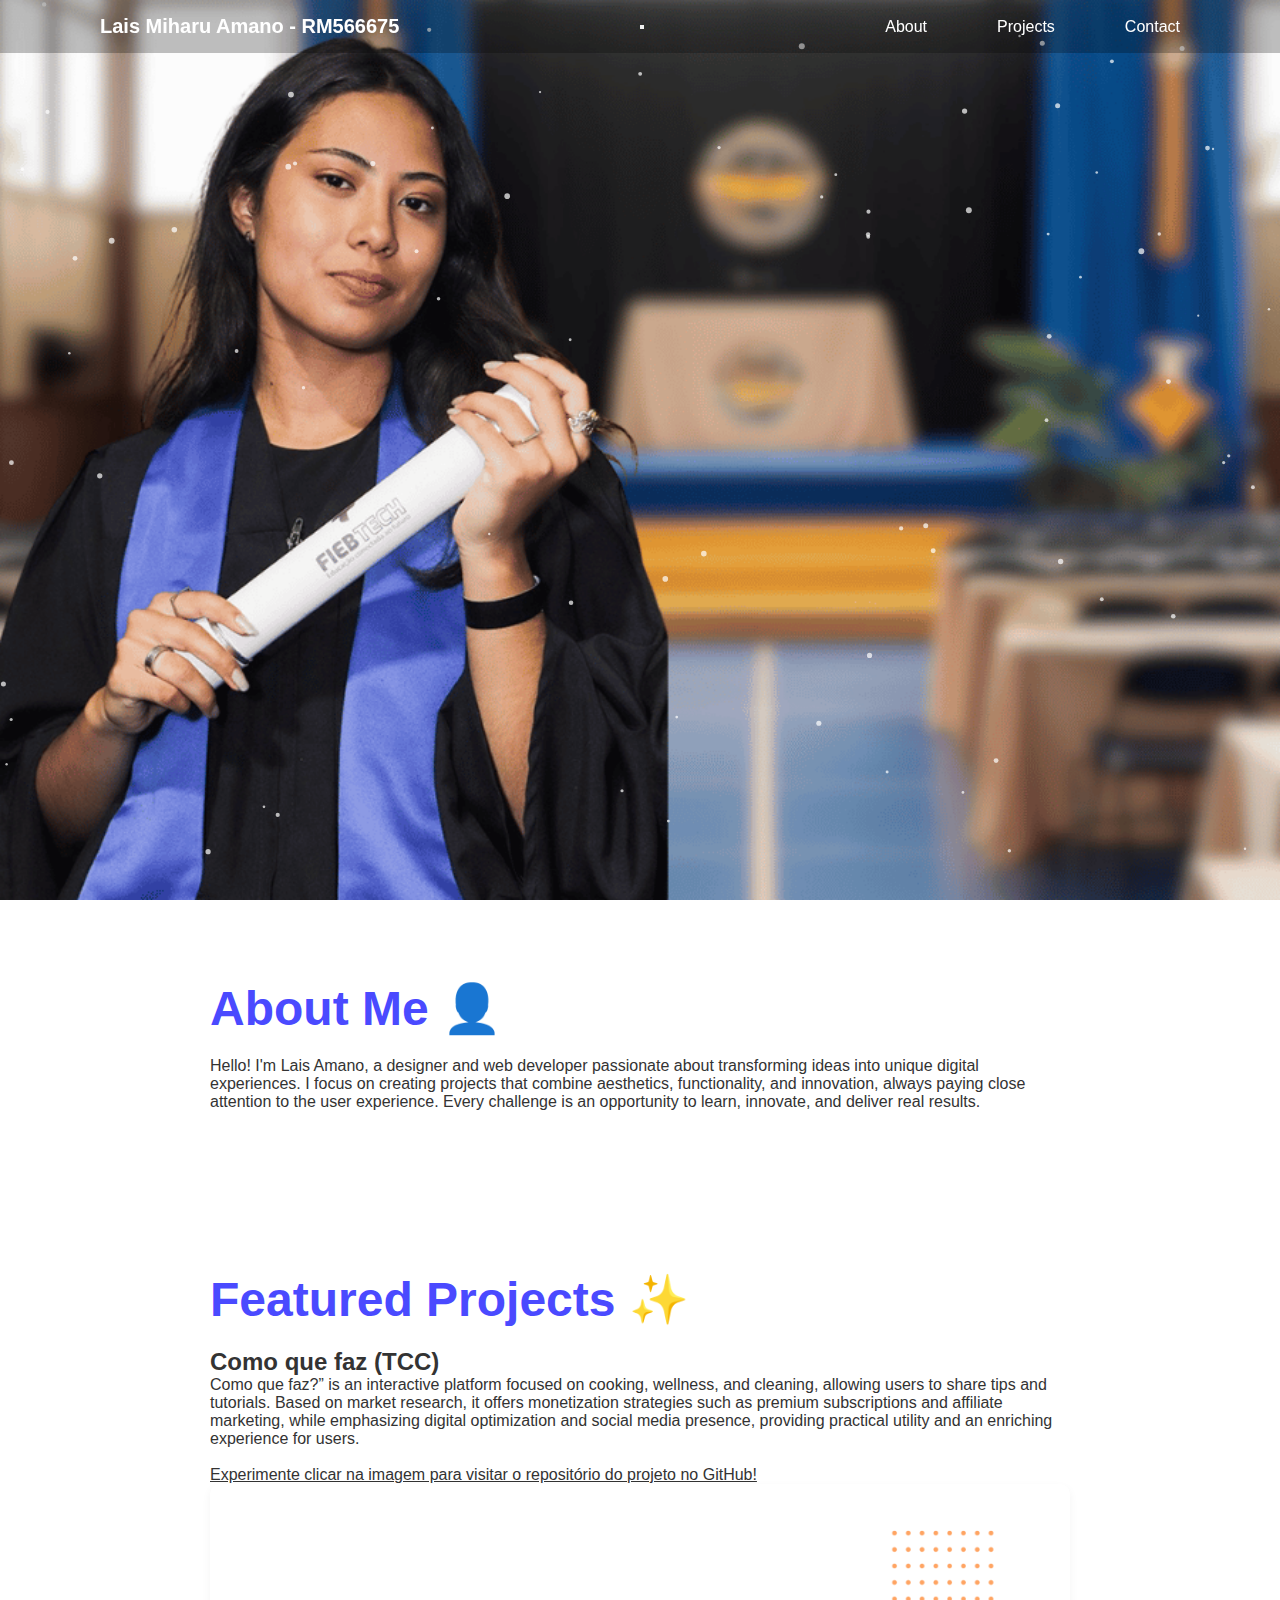
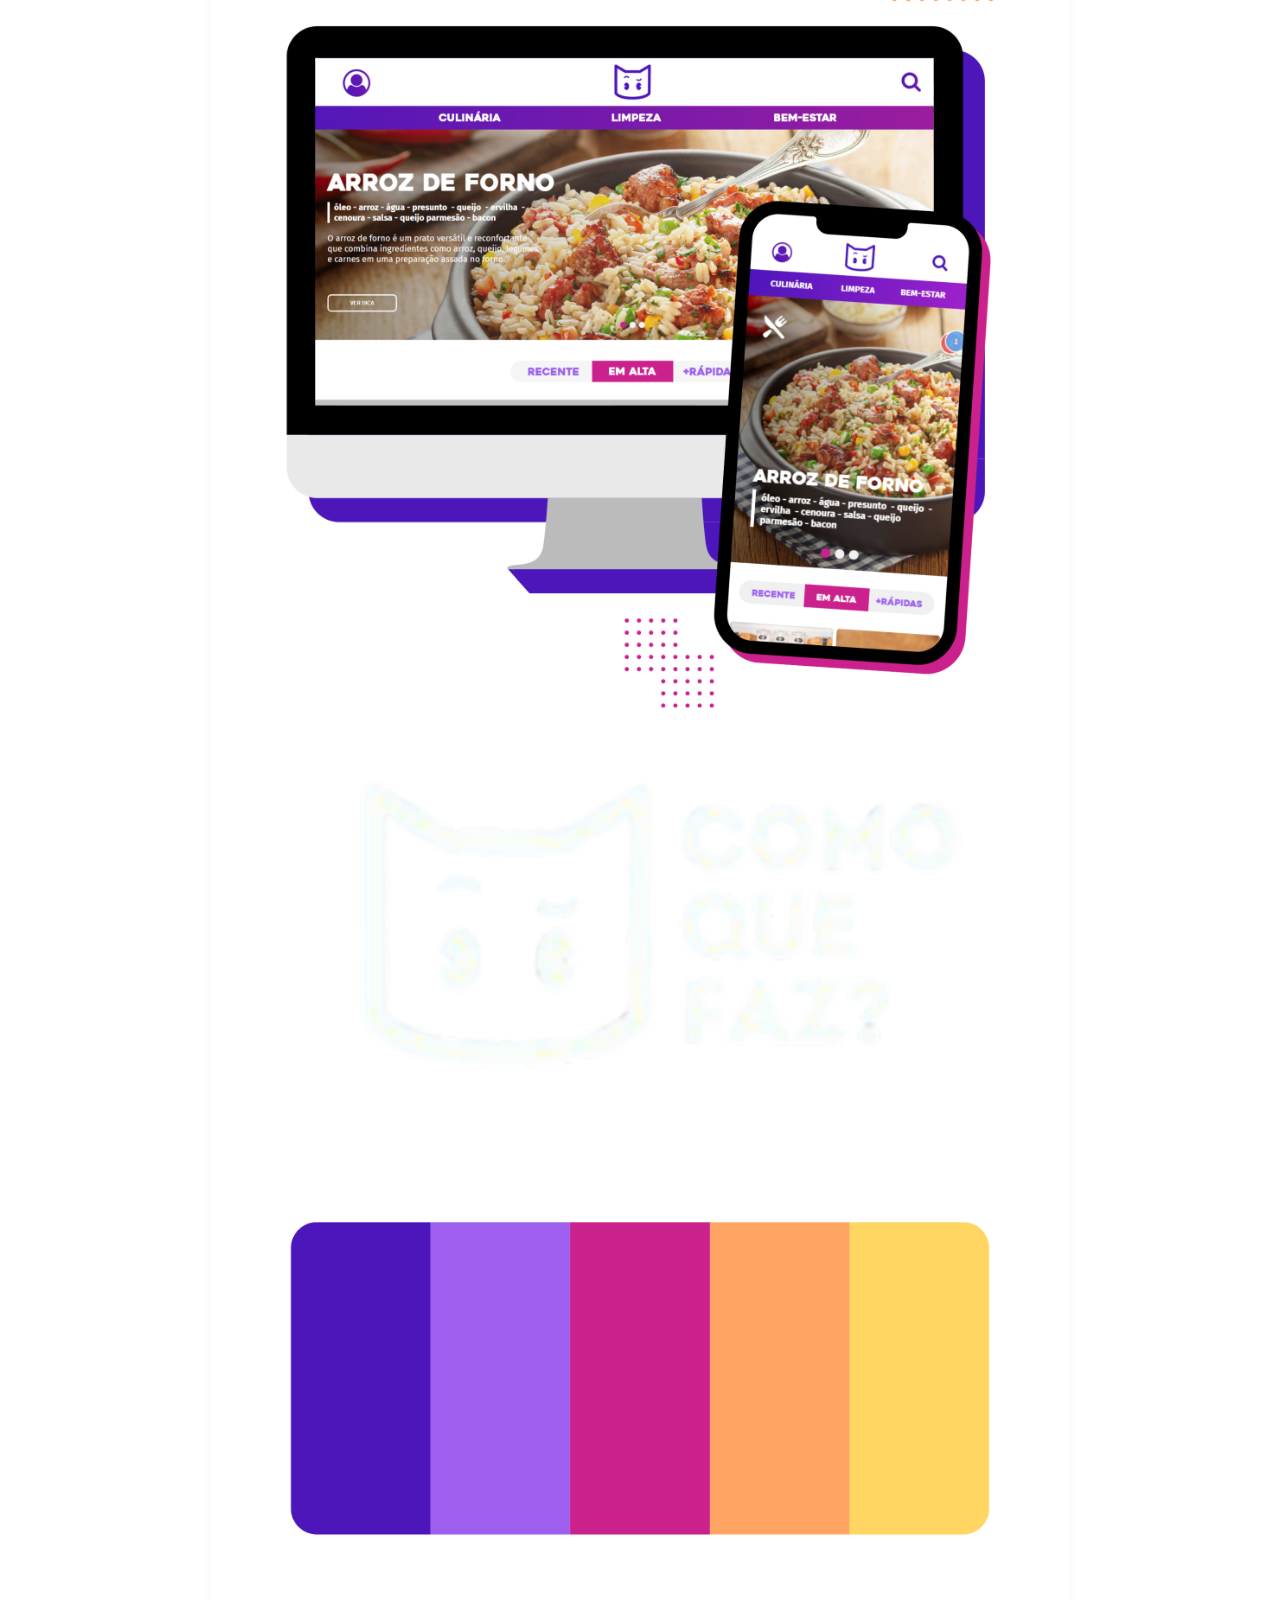
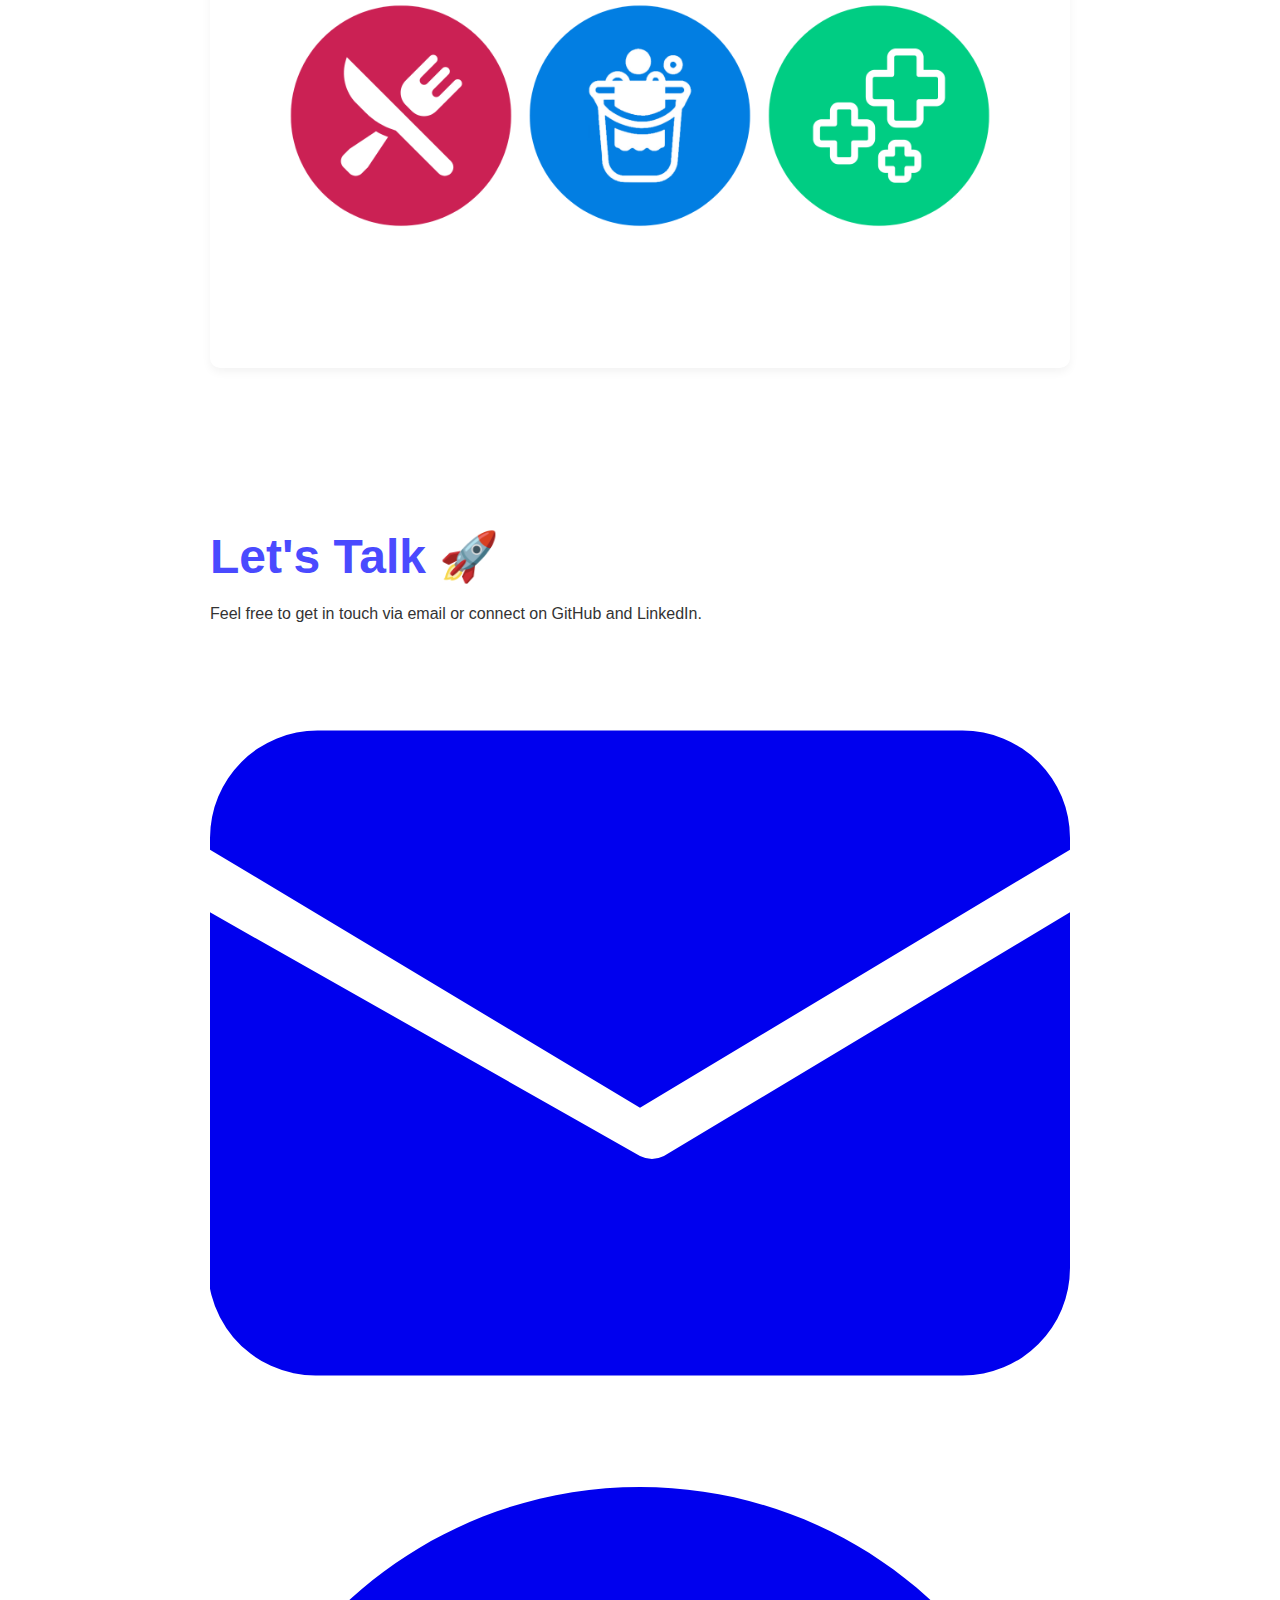
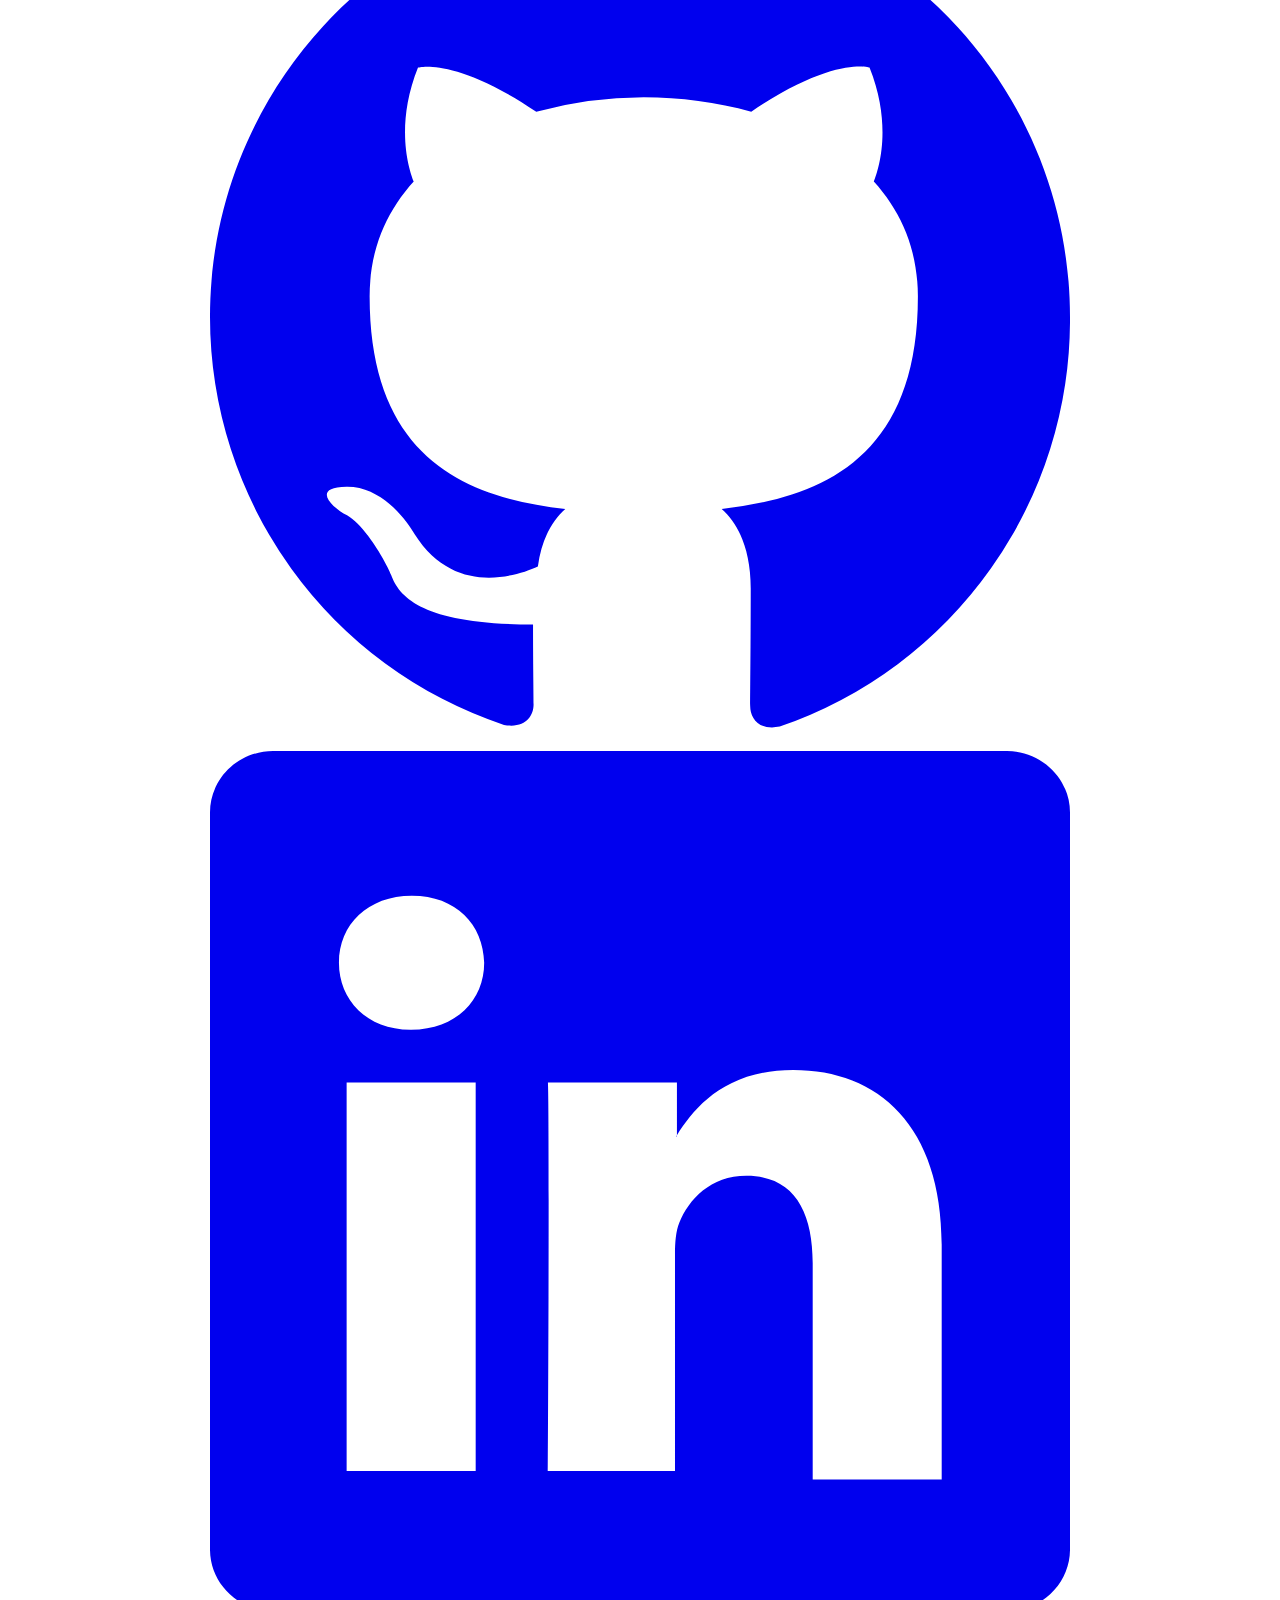
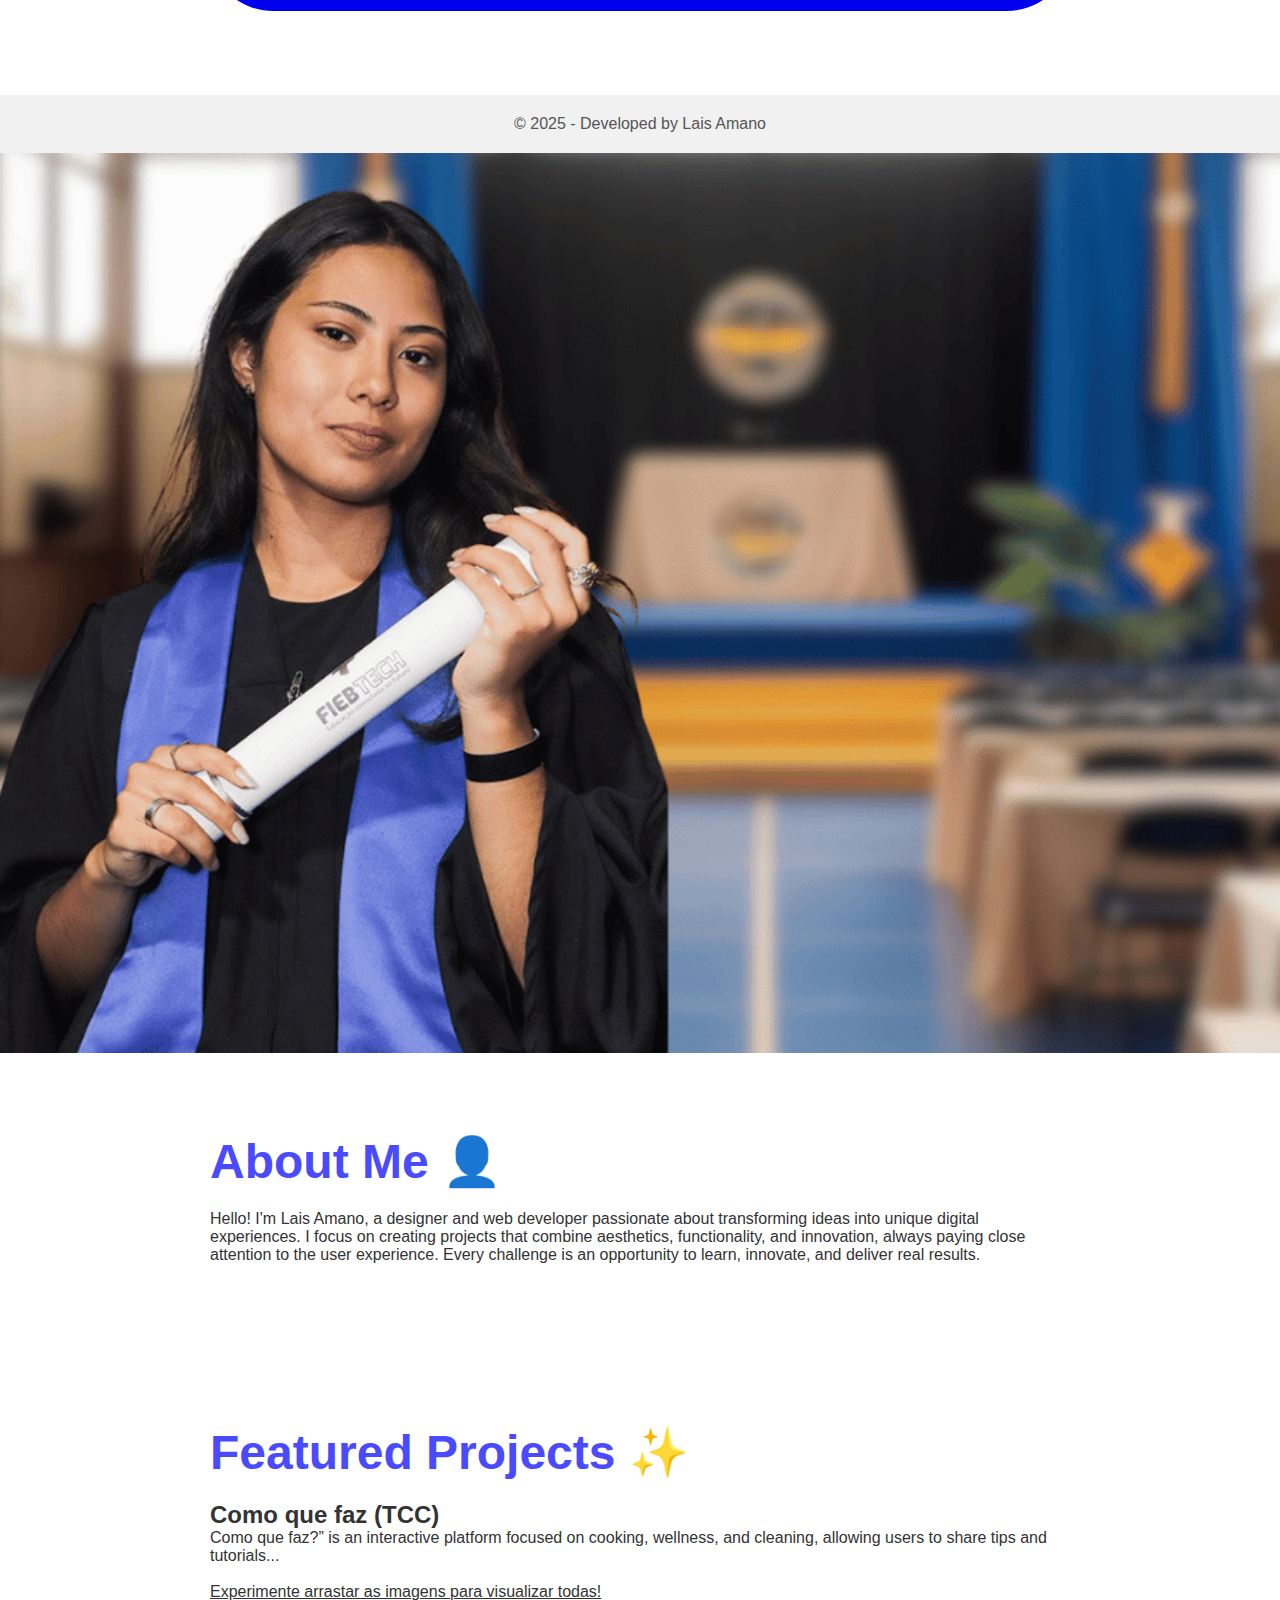
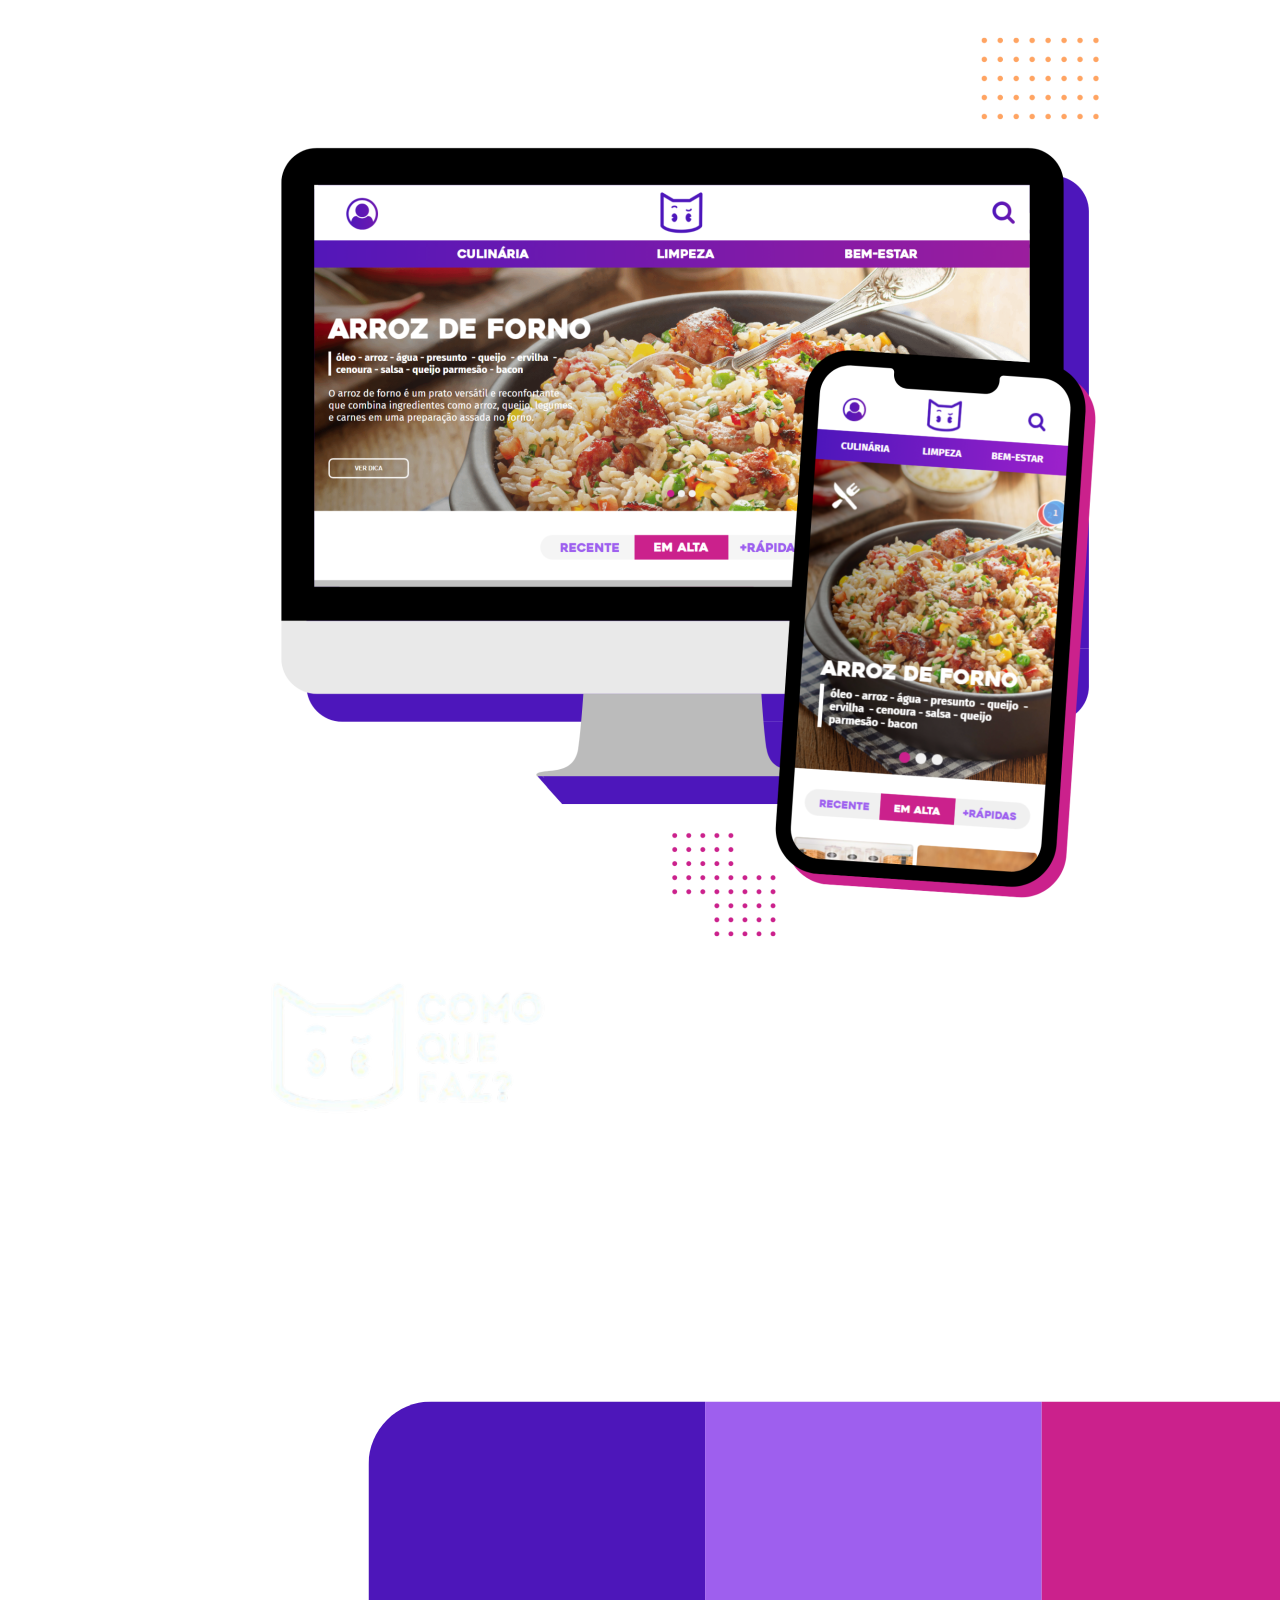
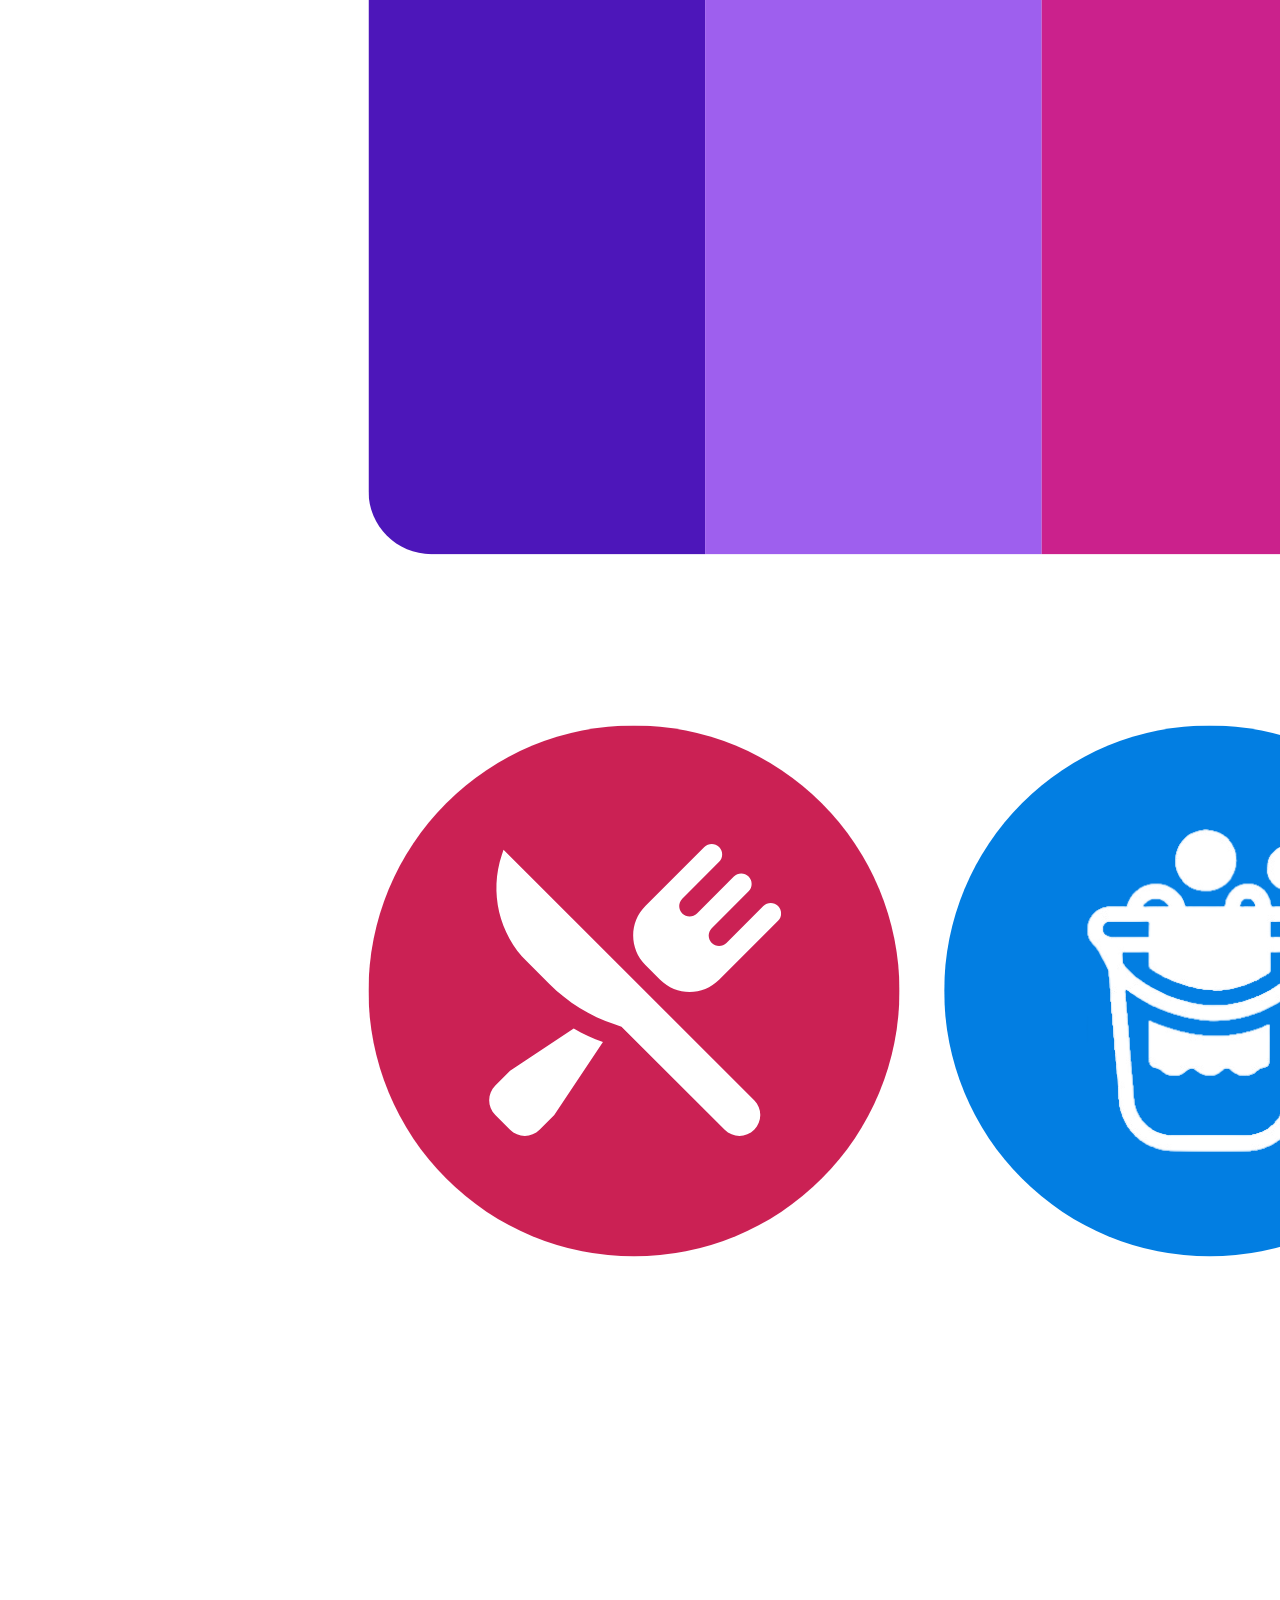
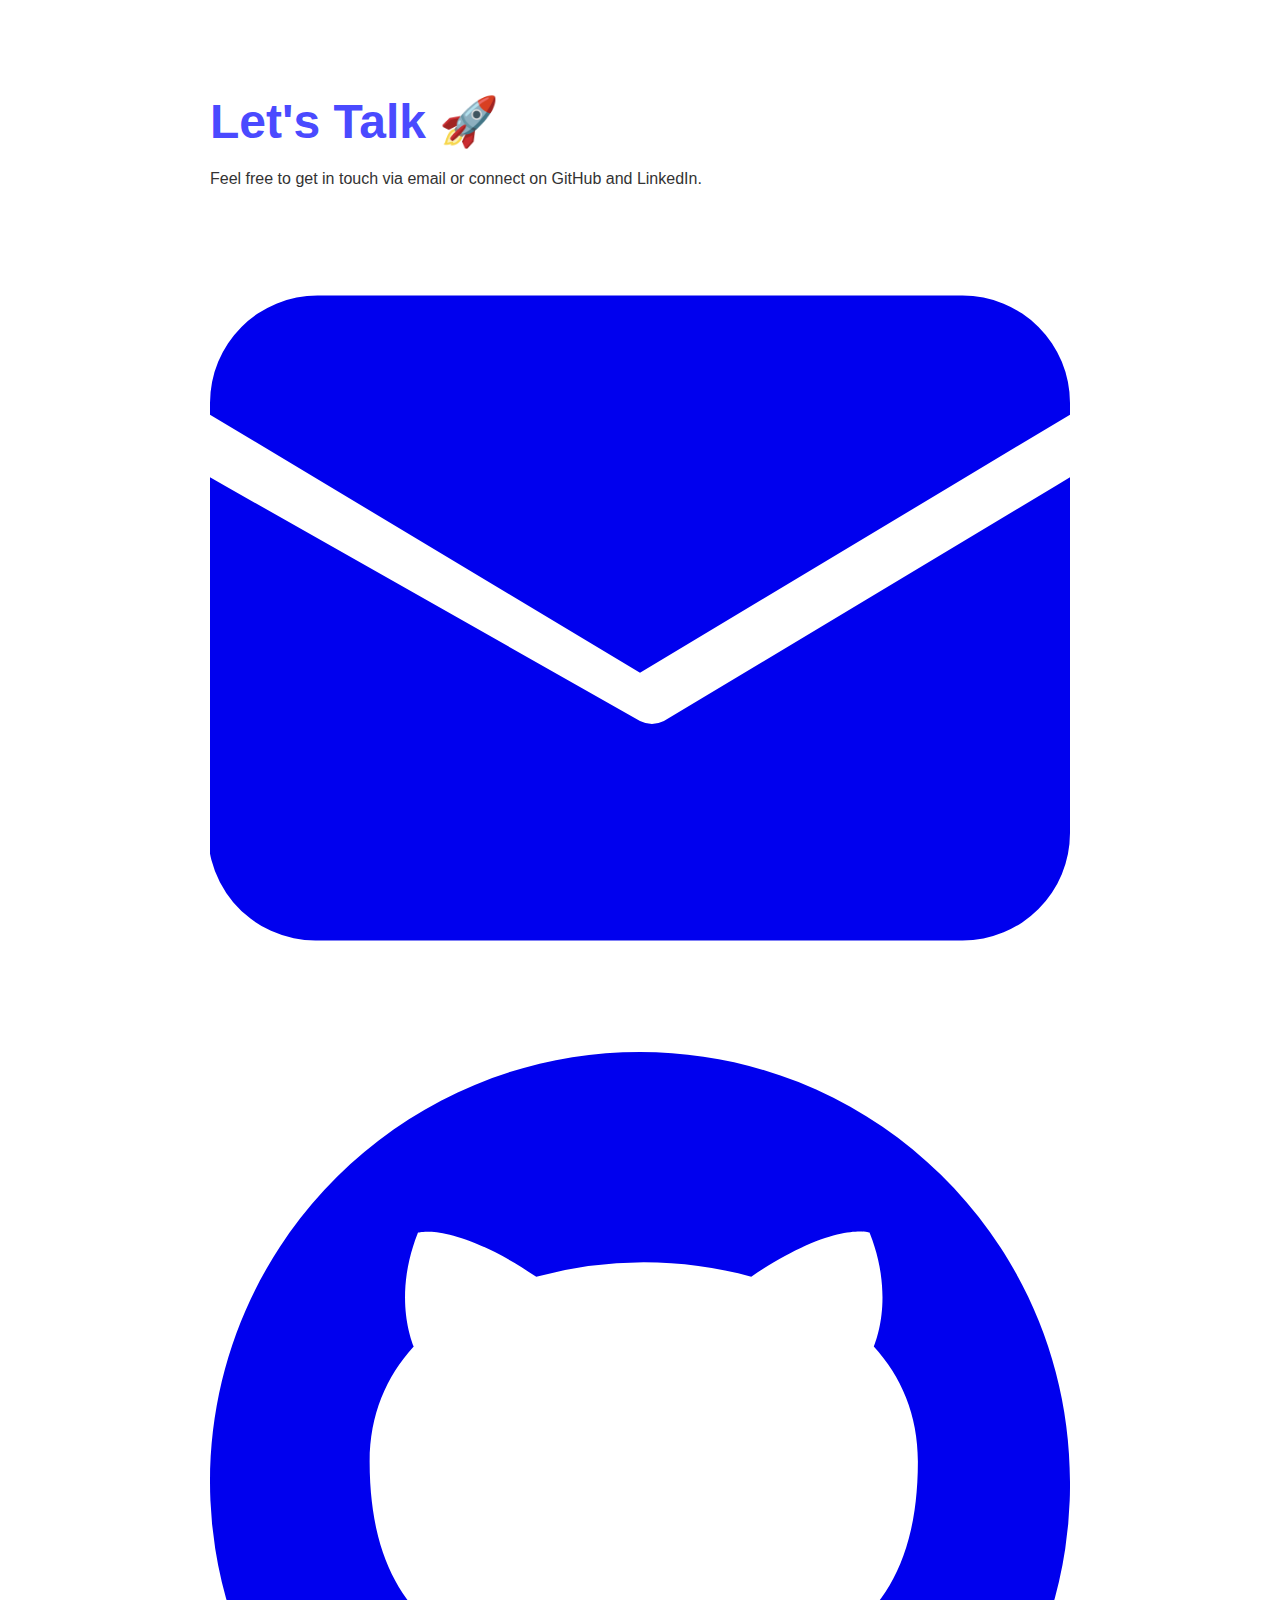
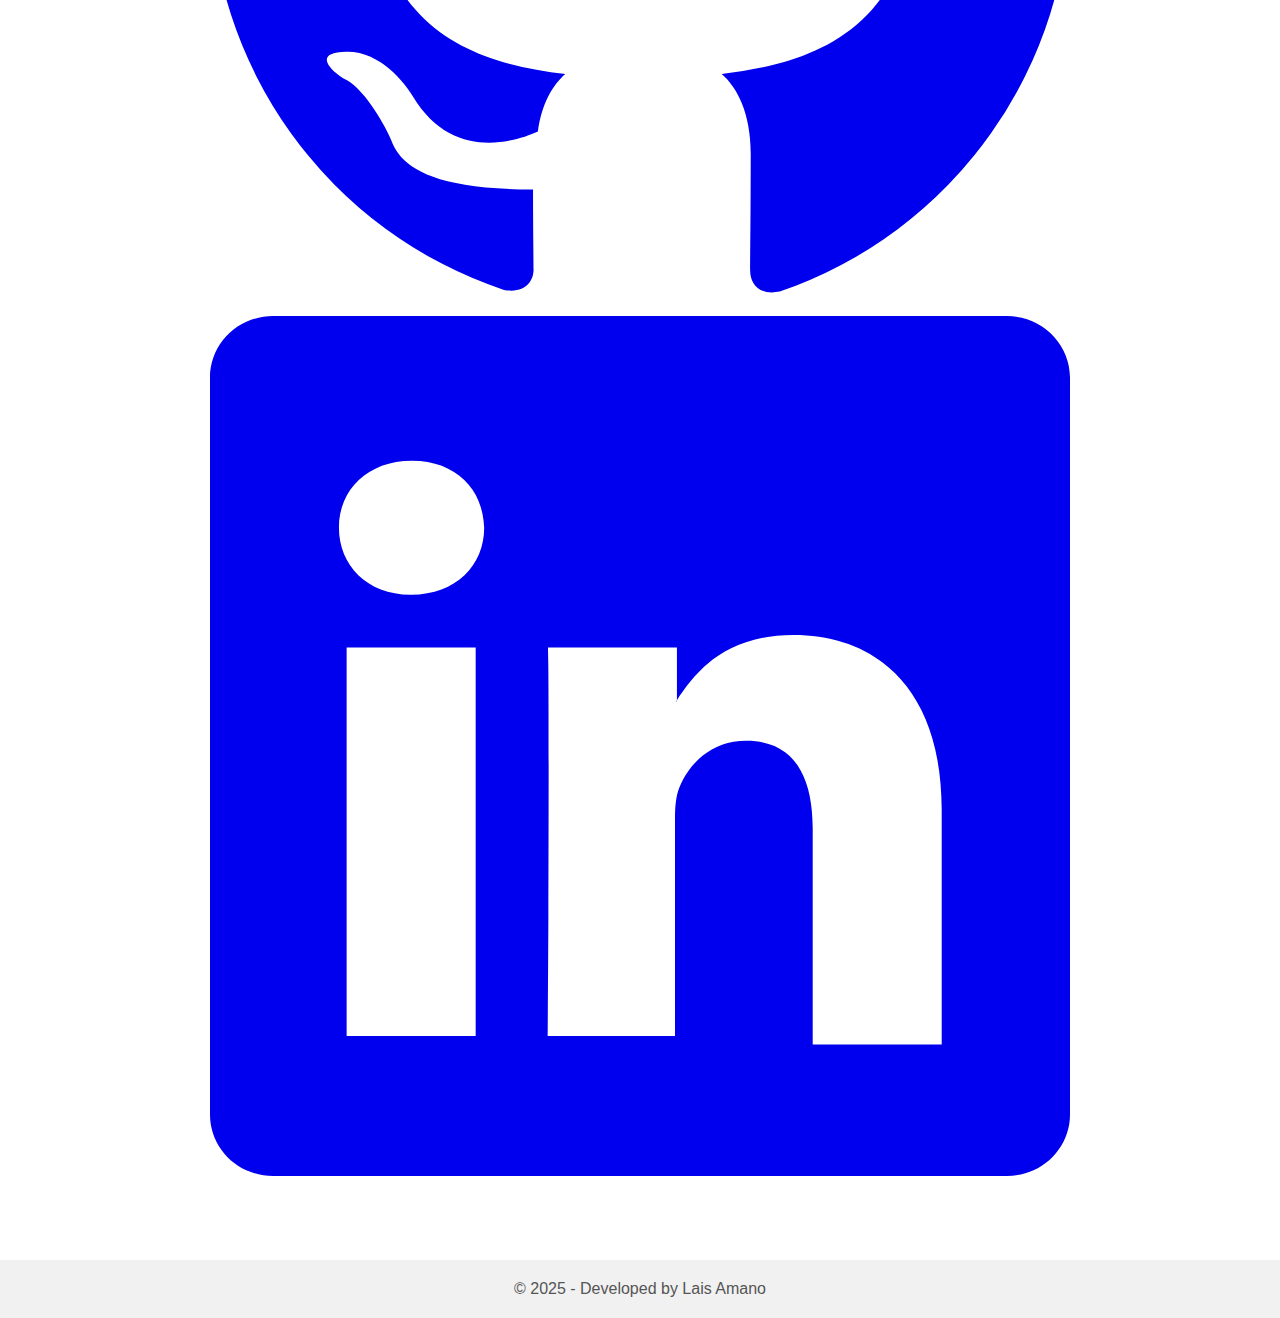
<file: index.html>
<!DOCTYPE html>
<html lang="en">

<head>
    <meta charset="UTF-8">
    <meta name="viewport" content="width=device-width, initial-scale=1.0">
    <title>Lais Amano | Web Developer & Designer</title>
    <meta name="description"
        content="Portfolio of Lais Amano, Web Developer and Designer. Showcasing projects in web design, development, and digital experiences.">
    <link rel="stylesheet" href="css/style.css">
</head>

<body>
    <header>
        <nav id="menu" aria-label="Main Navigation">
            <div class="menu-container">
                <a href="#banner-mob" class="logo">Lais Miharu Amano - RM566675</a>

                <!-- Botão Hamburger Mobile -->
                <button class="hamburger" aria-label="Toggle Menu">
                    <span></span>
                    <span></span>
                    <span></span>
                </button>

                <ul class="menu-links">
                    <li><a href="#about-mob">About</a></li>
                    <li><a href="#projects-mob">Projects</a></li>
                    <li><a href="#contact-mob">Contact</a></li>
                </ul>
            </div>
        </nav>
    </header>


    <!-- versão desktop -------------------------------------------------------- -->
    <section class="desk-version">
        <!-- Banner Section -->
        <section id="banner" class="banner" aria-label="Hero Section">
            <img src="img/banner-desk.png" alt="Banner image of Lais Amano" class="banner-img">
            <img src="img/banner-mob.png" alt="Banner image of Lais Amano" class="banner-img-mob">
            <canvas id="particles" aria-hidden="true"></canvas>
            <div class="banner-content">
                <h1 class="title-banner">Hello,</h1>
                <h2 class="title-banner-b">I'm Lais</h2>
                <p class="subtitle-banner">Web Design Student & Developer</p>
                <div class="btn-group">
                    <a href="mailto:amano.lais90@gmail.com" class="btn" aria-label="Send Email">
                        <svg xmlns="http://www.w3.org/2000/svg" fill="currentColor" viewBox="0 0 16 16">
                            <path
                                d="M0 4a2 2 0 0 1 2-2h12a2 2 0 0 1 2 2v.217l-8 4.8-8-4.8V4zm0 1.383v6.234A2 2 0 0 0 2 14h12a2 2 0 0 0 2-2V5.383l-7.555 4.533a.5.5 0 0 1-.445 0L0 5.383z" />
                        </svg>
                    </a>

                    <a href="https://github.com/LaisAmano" target="_blank" rel="noopener" class="btn"
                        aria-label="Visit GitHub profile">
                        <svg xmlns="http://www.w3.org/2000/svg" fill="currentColor" viewBox="0 0 16 16">
                            <path
                                d="M8 0C3.58 0 0 3.58 0 8a8 8 0 0 0 5.47 7.59c.4.07.55-.17.55-.38 0-.19-.01-.82-.01-1.49-2 0-2.48-.48-2.64-.92-.09-.23-.48-.92-.82-1.11-.28-.15-.68-.52-.01-.53.63-.01 1.08.58 1.23.82.72 1.21 1.87.87 2.33.66.07-.52.28-.87.51-1.07-1.78-.2-3.64-.89-3.64-3.95 0-.87.31-1.58.82-2.14-.08-.2-.36-1.02.08-2.12 0 0 .67-.21 2.2.82a7.54 7.54 0 0 1 2-.27c.68 0 1.36.09 2 .27 1.53-1.04 2.2-.82 2.2-.82.44 1.1.16 1.92.08 2.12.51.56.82 1.27.82 2.14 0 3.07-1.87 3.75-3.65 3.95.29.25.54.73.54 1.48 0 1.07-.01 1.93-.01 2.19 0 .21.15.46.55.38A8.001 8.001 0 0 0 16 8c0-4.42-3.58-8-8-8z" />
                        </svg>
                    </a>

                    <a href="https://www.linkedin.com/in/lais-amano-30b788306/" target="_blank" rel="noopener"
                        class="btn" aria-label="Visit LinkedIn profile">
                        <svg xmlns="http://www.w3.org/2000/svg" fill="currentColor" viewBox="0 0 16 16">
                            <path
                                d="M0 1.146C0 .513.526 0 1.175 0h13.65C15.474 0 16 .513 16 1.146v13.708c0 .633-.526 1.146-1.175 1.146H1.175C.526 16 0 15.487 0 14.854V1.146zm4.943 12.248V6.169H2.542v7.225h2.401zm-1.2-8.21c.837 0 1.358-.554 1.358-1.246-.015-.708-.521-1.247-1.344-1.247-.823 0-1.358.539-1.358 1.247 0 .692.521 1.246 1.329 1.246h.015zm4.908 8.21V9.359c0-.215.016-.429.08-.582.176-.429.577-.874 1.25-.874.881 0 1.232.658 1.232 1.623v4.028h2.4V9.187c0-2.22-1.182-3.252-2.761-3.252-1.28 0-1.845.711-2.165 1.213v.026h-.016a5.13 5.13 0 0 1 .016-.026V6.169h-2.4c.03.698 0 7.225 0 7.225h2.4z" />
                        </svg>
                    </a>
                </div>
            </div>
        </section>

        <!-- Main Content -->
        <main>
            <!-- About Section -->
            <section class="section-main" id="about">
                <h2 class="content-title">About Me 👤</h2>
                <p>Hello! I'm Lais Amano, a designer and web developer passionate about transforming ideas into unique
                    digital experiences. I focus on creating projects that combine aesthetics, functionality, and
                    innovation, always paying close attention to the user experience. Every challenge is an opportunity
                    to
                    learn, innovate, and deliver real results.</p>
            </section>

            <!-- Projects Section -->

            <section class="section-main" id="projects">
                <h2 class="content-title">Featured Projects ✨</h2>

                <div class="project-info">
                    <h3 class="project-title">Como que faz (TCC)</h3>
                    <p class="project-subtitle">
                        Como que faz?” is an interactive platform focused on cooking, wellness, and cleaning, allowing
                        users
                        to share tips and tutorials. Based on market research, it offers monetization strategies such as
                        premium subscriptions and affiliate marketing, while emphasizing digital optimization and social
                        media presence, providing practical utility and an enriching experience for users.
                    </p>
                    <br>
                    <p style="text-decoration: underline;">Experimente clicar na imagem para visitar o repositório do
                        projeto no GitHub!</p>
                </div>

                <a href="https://github.com/LaisAmano/Como_Que_Faz" target="_blank" rel="noopener">
                    <div class="project-grid">
                        <article class="project-card">
                            <div class="principal-img">
                                <img src="img/tcc.webp" alt="Main screenshot of Como que faz project"
                                    class="project-img">
                            </div>

                            <div class="img-container">
                                <div class="second-img">
                                    <img src="img/tcc2.png" alt="Secondary screenshot of Como que faz project"
                                        class="project-img">
                                </div>
                                <div class="third-img">
                                    <img src="img/tcc4.webp" alt="Additional screenshot of Como que faz project"
                                        class="project-img">
                                </div>
                            </div>
                        </article>
                    </div>
                </a>
            </section>


            <!-- Contact Section -->
            <section class="section-main" id="contact">
                <h2 class="content-title">Let's Talk 🚀</h2>
                <p>Feel free to get in touch via email or connect on GitHub and LinkedIn.</p>
                <div class="btn-group">
                    <a class="btn-ft" href="mailto:amano.lais90@gmail.com" aria-label="Send Email">
                        <svg xmlns="http://www.w3.org/2000/svg" fill="currentColor" viewBox="0 0 16 16">
                            <path
                                d="M0 4a2 2 0 0 1 2-2h12a2 2 0 0 1 2 2v.217l-8 4.8-8-4.8V4zm0 1.383v6.234A2 2 0 0 0 2 14h12a2 2 0 0 0 2-2V5.383l-7.555 4.533a.5.5 0 0 1-.445 0L0 5.383z" />
                        </svg>
                    </a>

                    <a class="btn-ft" href="https://github.com/LaisAmano" target="_blank" rel="noopener"
                        aria-label="Visit GitHub profile">
                        <svg xmlns="http://www.w3.org/2000/svg" fill="currentColor" viewBox="0 0 16 16">
                            <path
                                d="M8 0C3.58 0 0 3.58 0 8a8 8 0 0 0 5.47 7.59c.4.07.55-.17.55-.38 0-.19-.01-.82-.01-1.49-2 0-2.48-.48-2.64-.92-.09-.23-.48-.92-.82-1.11-.28-.15-.68-.52-.01-.53.63-.01 1.08.58 1.23.82.72 1.21 1.87.87 2.33.66.07-.52.28-.87.51-1.07-1.78-.2-3.64-.89-3.64-3.95 0-.87.31-1.58.82-2.14-.08-.2-.36-1.02.08-2.12 0 0 .67-.21 2.2.82a7.54 7.54 0 0 1 2-.27c.68 0 1.36.09 2 .27 1.53-1.04 2.2-.82 2.2-.82.44 1.1.16 1.92.08 2.12.51.56.82 1.27.82 2.14 0 3.07-1.87 3.75-3.65 3.95.29.25.54.73.54 1.48 0 1.07-.01 1.93-.01 2.19 0 .21.15.46.55.38A8.001 8.001 0 0 0 16 8c0-4.42-3.58-8-8-8z" />
                        </svg>
                    </a>

                    <a class="btn-ft" href="https://www.linkedin.com/in/lais-amano-30b788306/" target="_blank"
                        rel="noopener" aria-label="Visit LinkedIn profile">
                        <svg xmlns="http://www.w3.org/2000/svg" fill="currentColor" viewBox="0 0 16 16">
                            <path
                                d="M0 1.146C0 .513.526 0 1.175 0h13.65C15.474 0 16 .513 16 1.146v13.708c0 .633-.526 1.146-1.175 1.146H1.175C.526 16 0 15.487 0 14.854V1.146zm4.943 12.248V6.169H2.542v7.225h2.401zm-1.2-8.21c.837 0 1.358-.554 1.358-1.246-.015-.708-.521-1.247-1.344-1.247-.823 0-1.358.539-1.358 1.247 0 .692.521 1.246 1.329 1.246h.015zm4.908 8.21V9.359c0-.215.016-.429.08-.582.176-.429.577-.874 1.25-.874.881 0 1.232.658 1.232 1.623v4.028h2.4V9.187c0-2.22-1.182-3.252-2.761-3.252-1.28 0-1.845.711-2.165 1.213v.026h-.016a5.13 5.13 0 0 1 .016-.026V6.169h-2.4c.03.698 0 7.225 0 7.225h2.4z" />
                        </svg>
                    </a>
                </div>
            </section>
        </main>

        <!-- Footer -->
        <footer class="footer">
            <p>© 2025 - Developed by Lais Amano</p>
        </footer>
    </section>


    <!-- versão mobile -------------------------------------------------------- -->
    <section class="mob-version">
        <!-- Banner Section -->
        <section id="banner-mob" class="banner" aria-label="Hero Section">
            <img src="img/banner-desk.png" alt="Banner image of Lais Amano" class="banner-img">
            <img src="img/banner-mob.png" alt="Banner image of Lais Amano" class="banner-img-mob">
            <canvas id="particles" aria-hidden="true"></canvas>
            <div class="banner-content">
                <h1 class="title-banner">Hello,</h1>
                <h2 class="title-banner-b">I'm Lais</h2>
                <p class="subtitle-banner">Web Design Student & Developer</p>
                <div class="btn-group">
                    <a href="mailto:amano.lais90@gmail.com" class="btn" aria-label="Send Email">
                        <svg xmlns="http://www.w3.org/2000/svg" fill="currentColor" viewBox="0 0 16 16">
                            <path
                                d="M0 4a2 2 0 0 1 2-2h12a2 2 0 0 1 2 2v.217l-8 4.8-8-4.8V4zm0 1.383v6.234A2 2 0 0 0 2 14h12a2 2 0 0 0 2-2V5.383l-7.555 4.533a.5.5 0 0 1-.445 0L0 5.383z" />
                        </svg>
                    </a>

                    <a href="https://github.com/LaisAmano" target="_blank" rel="noopener" class="btn"
                        aria-label="Visit GitHub profile">
                        <svg xmlns="http://www.w3.org/2000/svg" fill="currentColor" viewBox="0 0 16 16">
                            <path
                                d="M8 0C3.58 0 0 3.58 0 8a8 8 0 0 0 5.47 7.59c.4.07.55-.17.55-.38 0-.19-.01-.82-.01-1.49-2 0-2.48-.48-2.64-.92-.09-.23-.48-.92-.82-1.11-.28-.15-.68-.52-.01-.53.63-.01 1.08.58 1.23.82.72 1.21 1.87.87 2.33.66.07-.52.28-.87.51-1.07-1.78-.2-3.64-.89-3.64-3.95 0-.87.31-1.58.82-2.14-.08-.2-.36-1.02.08-2.12 0 0 .67-.21 2.2.82a7.54 7.54 0 0 1 2-.27c.68 0 1.36.09 2 .27 1.53-1.04 2.2-.82 2.2-.82.44 1.1.16 1.92.08 2.12.51.56.82 1.27.82 2.14 0 3.07-1.87 3.75-3.65 3.95.29.25.54.73.54 1.48 0 1.07-.01 1.93-.01 2.19 0 .21.15.46.55.38A8.001 8.001 0 0 0 16 8c0-4.42-3.58-8-8-8z" />
                        </svg>
                    </a>

                    <a href="https://www.linkedin.com/in/lais-amano-30b788306/" target="_blank" rel="noopener"
                        class="btn" aria-label="Visit LinkedIn profile">
                        <svg xmlns="http://www.w3.org/2000/svg" fill="currentColor" viewBox="0 0 16 16">
                            <path
                                d="M0 1.146C0 .513.526 0 1.175 0h13.65C15.474 0 16 .513 16 1.146v13.708c0 .633-.526 1.146-1.175 1.146H1.175C.526 16 0 15.487 0 14.854V1.146zm4.943 12.248V6.169H2.542v7.225h2.401zm-1.2-8.21c.837 0 1.358-.554 1.358-1.246-.015-.708-.521-1.247-1.344-1.247-.823 0-1.358.539-1.358 1.247 0 .692.521 1.246 1.329 1.246h.015zm4.908 8.21V9.359c0-.215.016-.429.08-.582.176-.429.577-.874 1.25-.874.881 0 1.232.658 1.232 1.623v4.028h2.4V9.187c0-2.22-1.182-3.252-2.761-3.252-1.28 0-1.845.711-2.165 1.213v.026h-.016a5.13 5.13 0 0 1 .016-.026V6.169h-2.4c.03.698 0 7.225 0 7.225h2.4z" />
                        </svg>
                    </a>
                </div>
            </div>
        </section>

        <!-- Main Content -->
        <main>
            <!-- About Section -->
            <section class="section-main" id="about-mob">
                <h2 class="content-title">About Me 👤</h2>
                <p class="content-p">Hello! I'm Lais Amano, a designer and web developer passionate about transforming
                    ideas into unique
                    digital experiences. I focus on creating projects that combine aesthetics, functionality, and
                    innovation, always paying close attention to the user experience. Every challenge is an opportunity
                    to
                    learn, innovate, and deliver real results.</p>
            </section>

            <!-- Projects Section -->
            <section class="section-main" id="projects-mob">
                <h2 class="content-title">Featured Projects ✨</h2>

                <div class="project-info">
                    <h3 class="project-title">Como que faz (TCC)</h3>
                    <p class="project-subtitle">
                        Como que faz?” is an interactive platform focused on cooking, wellness, and cleaning, allowing
                        users to share tips and tutorials...
                    </p>
                    <br>
                    <p class="content-p" style="text-decoration: underline;">Experimente arrastar as imagens para
                        visualizar todas!</p>
                </div>

                <!-- Carrossel -->
                <div class="carousel">
                    <div class="carousel-item">
                        <img class="carousel-item-1" src="img/tcc.webp" alt="Main screenshot of Como que faz project">
                    </div>
                    <div class="carousel-item">
                        <img class="carousel-item-2" src="img/tcc2.png"
                            alt="Secondary screenshot of Como que faz project">
                    </div>
                    <div class="carousel-item">
                        <img class="carousel-item-3" src="img/tcc4.webp"
                            alt="Additional screenshot of Como que faz project">
                    </div>
                </div>
            </section>

            <!-- Contact Section -->
            <section class="section-main" id="contact-mob">
                <h2 class="content-title">Let's Talk 🚀</h2>
                <p class="content-p">Feel free to get in touch via email or connect on GitHub and LinkedIn.</p>
                <div class="btn-group">
                    <a class="btn-ft" href="mailto:amano.lais90@gmail.com" aria-label="Send Email">
                        <svg xmlns="http://www.w3.org/2000/svg" fill="currentColor" viewBox="0 0 16 16">
                            <path
                                d="M0 4a2 2 0 0 1 2-2h12a2 2 0 0 1 2 2v.217l-8 4.8-8-4.8V4zm0 1.383v6.234A2 2 0 0 0 2 14h12a2 2 0 0 0 2-2V5.383l-7.555 4.533a.5.5 0 0 1-.445 0L0 5.383z" />
                        </svg>
                    </a>

                    <a class="btn-ft" href="https://github.com/LaisAmano" target="_blank" rel="noopener"
                        aria-label="Visit GitHub profile">
                        <svg xmlns="http://www.w3.org/2000/svg" fill="currentColor" viewBox="0 0 16 16">
                            <path
                                d="M8 0C3.58 0 0 3.58 0 8a8 8 0 0 0 5.47 7.59c.4.07.55-.17.55-.38 0-.19-.01-.82-.01-1.49-2 0-2.48-.48-2.64-.92-.09-.23-.48-.92-.82-1.11-.28-.15-.68-.52-.01-.53.63-.01 1.08.58 1.23.82.72 1.21 1.87.87 2.33.66.07-.52.28-.87.51-1.07-1.78-.2-3.64-.89-3.64-3.95 0-.87.31-1.58.82-2.14-.08-.2-.36-1.02.08-2.12 0 0 .67-.21 2.2.82a7.54 7.54 0 0 1 2-.27c.68 0 1.36.09 2 .27 1.53-1.04 2.2-.82 2.2-.82.44 1.1.16 1.92.08 2.12.51.56.82 1.27.82 2.14 0 3.07-1.87 3.75-3.65 3.95.29.25.54.73.54 1.48 0 1.07-.01 1.93-.01 2.19 0 .21.15.46.55.38A8.001 8.001 0 0 0 16 8c0-4.42-3.58-8-8-8z" />
                        </svg>
                    </a>

                    <a class="btn-ft" href="https://www.linkedin.com/in/lais-amano-30b788306/" target="_blank"
                        rel="noopener" aria-label="Visit LinkedIn profile">
                        <svg xmlns="http://www.w3.org/2000/svg" fill="currentColor" viewBox="0 0 16 16">
                            <path
                                d="M0 1.146C0 .513.526 0 1.175 0h13.65C15.474 0 16 .513 16 1.146v13.708c0 .633-.526 1.146-1.175 1.146H1.175C.526 16 0 15.487 0 14.854V1.146zm4.943 12.248V6.169H2.542v7.225h2.401zm-1.2-8.21c.837 0 1.358-.554 1.358-1.246-.015-.708-.521-1.247-1.344-1.247-.823 0-1.358.539-1.358 1.247 0 .692.521 1.246 1.329 1.246h.015zm4.908 8.21V9.359c0-.215.016-.429.08-.582.176-.429.577-.874 1.25-.874.881 0 1.232.658 1.232 1.623v4.028h2.4V9.187c0-2.22-1.182-3.252-2.761-3.252-1.28 0-1.845.711-2.165 1.213v.026h-.016a5.13 5.13 0 0 1 .016-.026V6.169h-2.4c.03.698 0 7.225 0 7.225h2.4z" />
                        </svg>
                    </a>
                </div>
            </section>
        </main>

        <!-- Footer -->
        <footer class="footer">
            <p>© 2025 - Developed by Lais Amano</p>
        </footer>
    </section>

    <script src="js/script.js"></script>

</body>

</html>
</file>
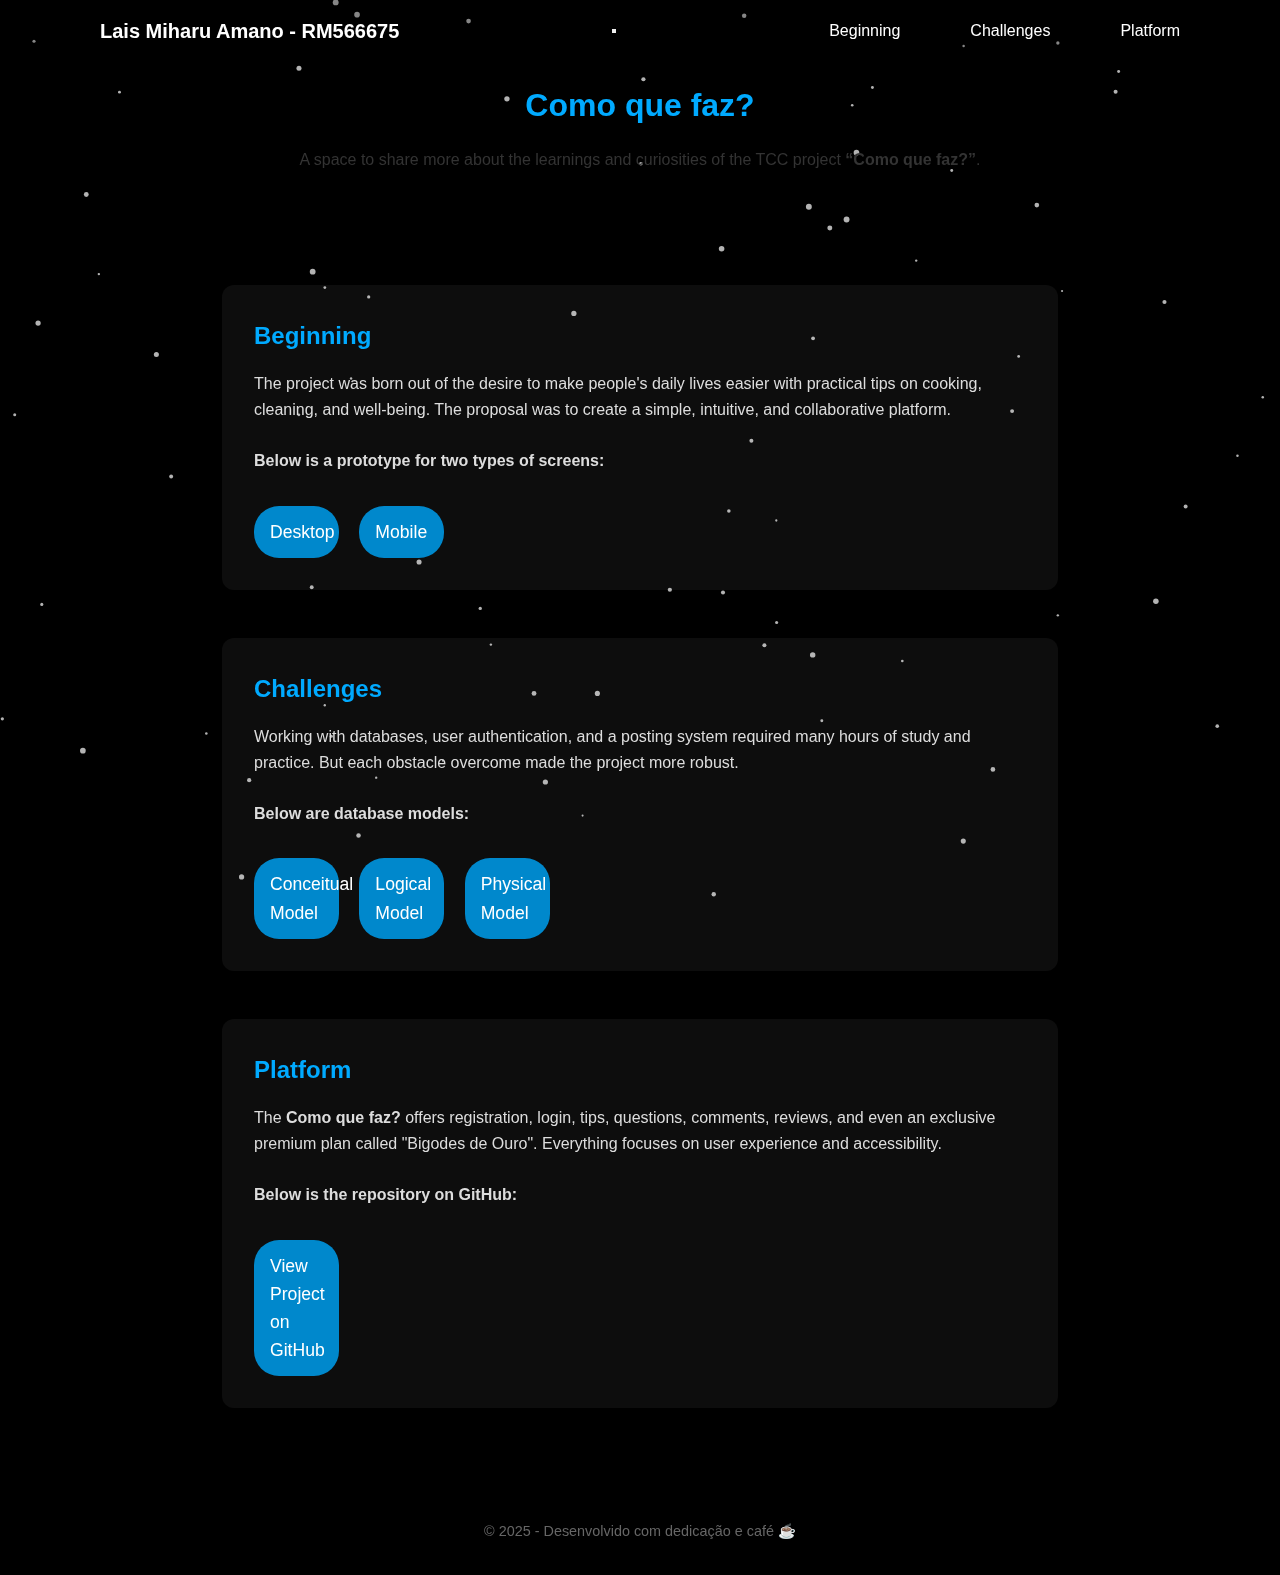
<file: tcc.html>
<!DOCTYPE html>
<html lang="pt-BR">

<head>
    <meta charset="UTF-8">
    <meta name="viewport" content="width=device-width, initial-scale=1.0">
    <title>Portfolio Lais Amano - Como que faz?</title>
    <link rel="stylesheet" href="css/tcc.css">
    <link rel="stylesheet" href="css/style.css">
</head>

<body>
    <canvas id="particles-project"></canvas>

    <header>
        <nav id="menu" aria-label="Main Navigation">
            <div class="menu-container">
                <a href="./index.html" class="logo">Lais Miharu Amano - RM566675</a>

                <!-- Botão Hamburger Mobile -->
                <button class="hamburger" aria-label="Toggle Menu">
                    <span></span>
                    <span></span>
                    <span></span>
                </button>

                <ul class="menu-links">
                    <li><a href="#beginning">Beginning</a></li>
                    <li><a href="#challenges">Challenges</a></li>
                    <li><a href="#platform">Platform</a></li>
                </ul>

            </div>
        </nav>
    </header>

    <div class="banner-project">
        <h1 class="title-banner-project">Como que faz?</h1>
        <p class="subtitle-banner-project">A space to share more about the learnings and curiosities of the TCC project
            <strong>“Como que faz?”</strong>.
        </p>
    </div>

    <main class="container">
        <article class="project-article" id="beginning">
            <h2>Beginning</h2>
            <p>The project was born out of the desire to make people's daily lives easier with practical tips on
                cooking, cleaning, and well-being. The proposal was to create a simple, intuitive, and collaborative
                platform.</p>
            <br>
            <p><strong>Below is a prototype for two types of screens:</strong></p>
            <a class="btn" href="https://v8cdr5.axshare.com/?id=msu7pm&p=home&sc=1&c=1" target="_blank"
                rel="noopener">Desktop</a>
            <a class="btn" href="https://qy9tys.axshare.com/?id=wh509s&p=home_sem_login" target="_blank"
                rel="noopener">Mobile</a>
        </article>

        <article class="project-article" id="challenges">
            <h2>Challenges</h2>
            <p>Working with databases, user authentication, and a posting system required many hours of study and
                practice. But each obstacle overcome made the project more robust.</p>
            <br>
            <p><strong>Below are database models:</strong></p>
            <a class="btn" href="assets/PDF MODELO CONCEITUAL .pdf" target="_blank" rel="noopener">Conceitual Model</a>
            <a class="btn" href="assets/PDF MODELO LÓGICO.pdf" target="_blank" rel="noopener">Logical Model</a>
            <a class="btn" href="assets/MODELO FÍSICO SCRIPT.pdf" target="_blank" rel="noopener">Physical Model</a>
        </article>

        <article class="project-article" id="platform">
            <h2>Platform</h2>
            <p>The <strong>Como que faz?</strong> offers registration, login, tips, questions, comments, reviews, and
                even an exclusive premium plan called "Bigodes de Ouro". Everything focuses on user experience and
                accessibility.</p>
            <br>
            <p><strong>Below is the repository on GitHub:</strong></p>
            <a href="https://github.com/LaisAmano/Como_Que_Faz" target="_blank" rel="noopener" class="btn">View Project
                on GitHub</a>
        </article>

    </main>

    <footer>
        <p>© 2025 - Desenvolvido com dedicação e café ☕</p>
    </footer>

    <script src="js/tcc.js"></script>
</body>

</html>
</file>
<file: css/style.css>
@media (max-width:1980px) {

    /* Reset */
    * {
        margin: 0;
        padding: 0;
        box-sizing: border-box;
    }

    body {
        font-family: Arial, sans-serif;
        color: #333;
    }

    a:focus,
    button:focus {
        outline: 3px solid #4A4AFF;
        outline-offset: 2px;
    }

    /* Navigation */
    #menu {
        position: fixed;
        top: 0;
        width: 100%;
        z-index: 10;
        transition: background 0.3s ease;
    }

    #menu.transparent {
        background: transparent;
        color: white;
    }

    #menu.solid {
        background: white;
        box-shadow: 0 2px 5px rgba(0, 0, 0, 0.1);
    }

    .menu-container {
        max-width: 1980px;
        margin: 0 auto;
        padding: 15px 100px;
        display: flex;
        justify-content: space-between;
        align-items: center;
        background-color: #00000040;
    }

    .logo {
        font-size: 20px;
        font-weight: bold;
        text-decoration: none;
        color: inherit;
    }

    .menu-links {
        list-style: none;
        display: flex;
        gap: 70px;
    }

    .menu-links a {
        text-decoration: none;
        font-weight: 500;
        color: inherit;
        position: relative;
        padding-bottom: 4px;
        /* espaço para a linha */
        transition: color 0.3s;
    }

    /* Linha abaixo do link quando ativo ou ao passar o mouse */
    .menu-links a::after {
        content: '';
        position: absolute;
        width: 0;
        height: 2px;
        /* espessura da linha */
        left: 0;
        bottom: 0;
        background-color: #1d1d1d;
        /* cor da linha */
        transition: width 0.3s ease;
    }

    /* Ao passar o mouse */
    .menu-links a:hover::after {
        width: 100%;
    }

    /* Banner */
    .banner {
        position: relative;
        width: 100%;
        height: 100vh;
        overflow: hidden;
    }

    .banner-img {
        position: absolute;
        top: 0;
        left: 0;
        width: 100%;
        height: 100%;
        object-fit: cover;
        z-index: 0;
    }

    #particles {
        position: absolute;
        top: 0;
        left: 0;
        width: 100%;
        height: 100%;
        z-index: 1;
        pointer-events: none;
    }

    .title-banner {
        font-size: 700%;
    }

    .title-banner-b {
        font-size: 600%;
    }

    .subtitle-banner {
        font-size: 400%;
    }

    .banner-content {
        margin-left: 60%;
        position: relative;
        z-index: 2;
        display: flex;
        flex-direction: column;
        justify-content: center;
        height: 100%;
        color: white;
        padding: 1rem;
    }

    .banner-content p {
        font-size: 1.2rem;
        margin-bottom: 1.5rem;
    }

    .btn {
        width: 11%;
        height: 11%;
        display: inline-block;
        padding: 0.75rem 1rem;
        color: #fff;
        text-decoration: none;
        border-radius: 25px;
        transition: background 0.3s ease;
    }

    .btn:hover {
        color: #4073ff;
    }

    /* Sections */
    .section-main {
        padding: 80px 20px;
        max-width: 900px;
        margin: auto;
    }

    section h2 {
        margin-bottom: 20px;
    }

    .content-title{
        color: #4A4AFF;
        font-weight: 800;
        font-size: 300%;
    }

    .project-grid {
        display: grid;
        grid-template-columns: repeat(auto-fit, minmax(250px, 1fr));
        gap: 20px;
    }

    .project-card {
        background: #fff;
        padding: 15px;
        border-radius: 10px;
        box-shadow: 0 4px 10px rgba(0, 0, 0, 0.05);
        transition: transform 0.2s;
    }

    .project-title{
        font-size: 150%;
    }

    .project-card:hover {
        transform: translateY(-5px);
    }

    .project-img {
        width: 100%;
        border-radius: 8px;
        margin-bottom: 10px;
    }

    /* Footer */
    .footer {
        text-align: center;
        padding: 20px;
        background: #f1f1f1;
        color: #555;
    }
}

/* Responsividade */
@media (max-width:768px) {
    .banner-content h1 {
        font-size: 1.8rem;
    }

    .banner-content p {
        font-size: 1rem;
    }

    .menu-links {
        gap: 10px;
    }
}

@media (max-width:480px) {
    #menu .menu-container {
        flex-direction: column;
        gap: 10px;
    }
}
</file>
<file: css/tcc.css>
/* Reset */
* {
    margin: 0;
    padding: 0;
    box-sizing: border-box;
}

body {
    font-family: "Segoe UI", Arial, sans-serif;
    background-color: #000;
    color: #fff;
    line-height: 1.6;
    overflow-x: hidden;
}

.banner-project {
    position: relative;
    text-align: center;
    padding: 5rem 1rem;
}

.title-banner-project{
    font-size: 2rem;
    color: #0af;
    margin-bottom: 1rem;
}

.subtitle-banner-project p {
    font-size: 1.2rem;
    color: #ccc;
    max-width: 600px;
    margin: auto;
}

.container {
    max-width: 900px;
    margin: auto;
    padding: 2rem;
}

.project-article {
    margin-bottom: 3rem;
    padding: 2rem;
    background: rgba(255, 255, 255, 0.05);
    border-radius: 12px;
    transition: transform 0.3s ease, background 0.3s ease;
}

.project-article:hover {
    transform: translateY(-5px);
    background: rgba(0, 170, 255, 0.1);
}

.project-article h2 {
    color: #0af;
    margin-bottom: 1rem;
}

.project-article p {
    color: #ddd;
}

.btn {
    display: inline-block;
    margin-top: 2rem;
    margin-right: 1rem;
    padding: 0.8rem 2rem;
    font-size: 1.1rem;
    color: #fff;
    background: #08c;
    border: none;
    border-radius: 25px;
    text-decoration: none;
    transition: 0.3s;
    cursor: pointer;
}

.btn:hover {
    background: #08c;
    transform: scale(1.05);
}

footer {
    text-align: center;
    padding: 2rem;
    font-size: 0.9rem;
    color: #666;
}

/* Efeito imersivo com partículas */
#particles-project {
    position: fixed;
    top: 0;
    left: 0;
    width: 100%;
    height: 100%;
    z-index: -1;
}

/* 🔹 Responsividade */
@media (max-width: 768px) {
    header h1 {
        font-size: 2.2rem;
    }

    header p {
        font-size: 1rem;
    }

    article {
        padding: 1.5rem;
    }

    .btn {
        width: 100%;
        text-align: center;
    }
}

@media (max-width: 480px) {
    header h1 {
        font-size: 1.8rem;
    }

    header p {
        font-size: 0.9rem;
    }

    article h2 {
        font-size: 1.2rem;
    }

    article p {
        font-size: 0.9rem;
    }
}
</file>
